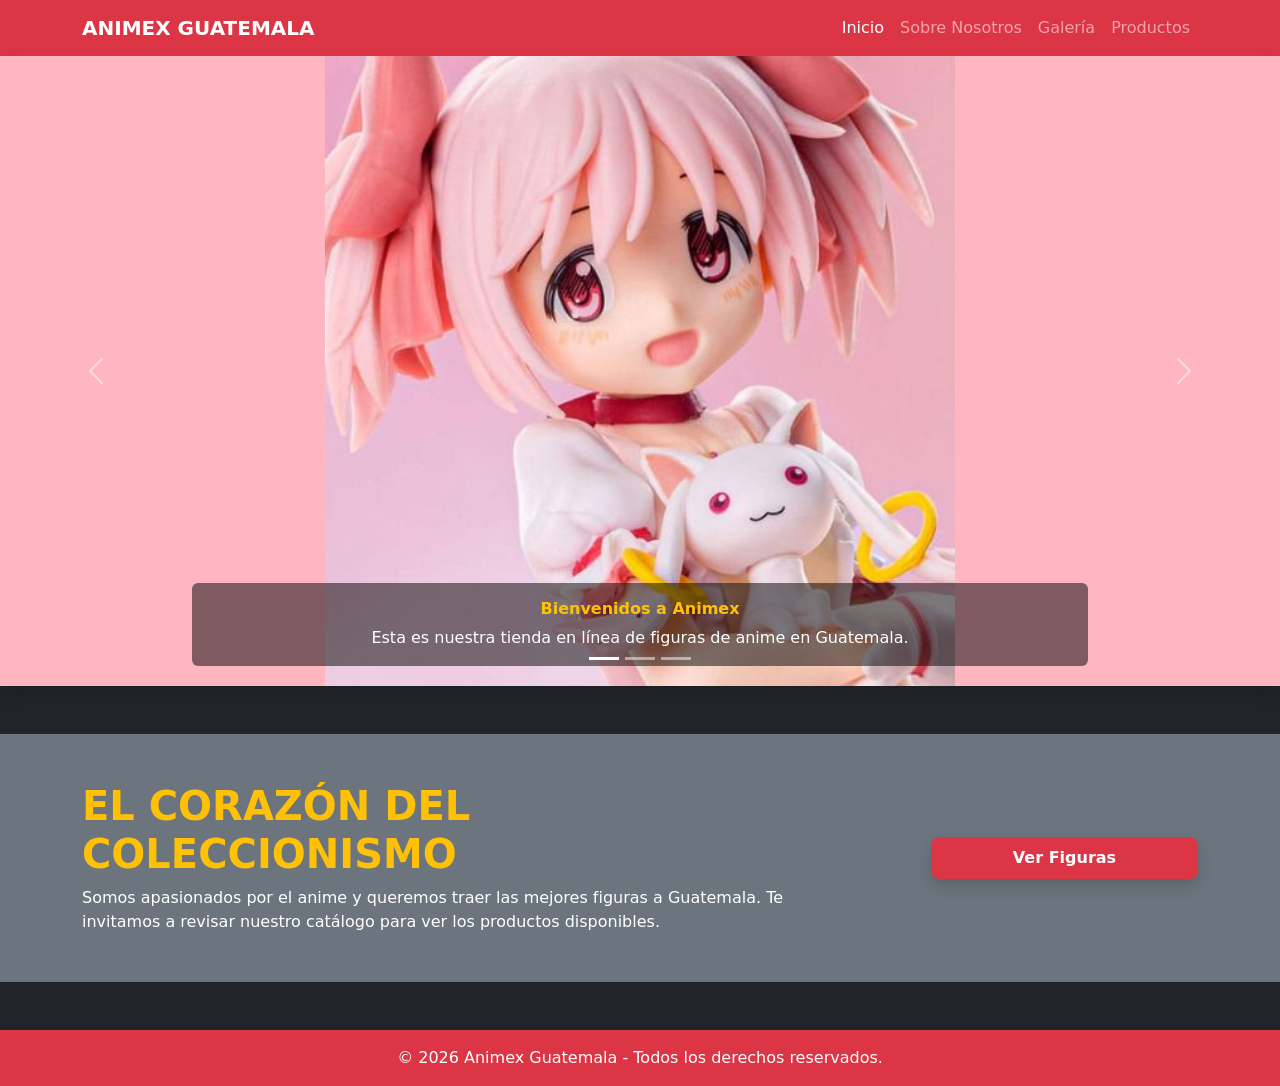
<file: index.html>
<!DOCTYPE html>
<html lang="es">
<head>
    <meta charset="UTF-8">
    <meta name="viewport" content="width=device-width, initial-scale=1.0">
    <title>Inicio - Animex Guatemala</title>
    <link href="https://cdn.jsdelivr.net/npm/bootstrap@5.3.0/dist/css/bootstrap.min.css" rel="stylesheet">
    <link rel="stylesheet" href="css/estilos.css">
</head>
<body class="bg-dark text-white">

    <nav class="navbar navbar-expand-lg navbar-dark bg-danger shadow">
        <div class="container">
            <a class="navbar-brand fw-bold" href="index.html">ANIMEX GUATEMALA</a>
            <button class="navbar-toggler" type="button" data-bs-toggle="collapse" data-bs-target="#navbarNav">
                <span class="navbar-toggler-icon"></span>
            </button>
            <div class="collapse navbar-collapse" id="navbarNav">
                <ul class="navbar-nav ms-auto">
                    <li class="nav-item">
                        <a class="nav-link active" href="index.html">Inicio</a>
                    </li>
                    <li class="nav-item">
                        <a class="nav-link" href="nosotros.html">Sobre Nosotros</a>
                    </li>
                    <li class="nav-item">
                        <a class="nav-link" href="galeria.html">Galería</a>
                    </li>
                    <li class="nav-item">
                        <a class="nav-link" href="productos.html">Productos</a>
                    </li>
                </ul>
            </div>
        </div>
    </nav>

    <div id="carruselInicio" class="carousel slide shadow" data-bs-ride="carousel">
        <div class="carousel-indicators">
            <button type="button" data-bs-target="#carruselInicio" data-bs-slide-to="0" class="active"></button>
            <button type="button" data-bs-target="#carruselInicio" data-bs-slide-to="1"></button>
            <button type="button" data-bs-target="#carruselInicio" data-bs-slide-to="2"></button>
        </div>
        <div class="carousel-inner">
            <div class="carousel-item active bg-rosado">
                <img src="imagenes/imagen4.jpg" class="d-block w-100" alt="Bienvenidos a Animex">
                <div class="carousel-caption bg-black bg-opacity-50 rounded p-2 p-md-3">
                    <h5 class="fw-bold text-warning h6 h5-md">Bienvenidos a Animex</h5>
                    <p class="d-none d-md-block mb-0">Esta es nuestra tienda en línea de figuras de anime en Guatemala.</p>
                </div>
            </div>
            <div class="carousel-item bg-blanco">
                <img src="imagenes/imagen5.jpg" class="d-block w-100" alt="Calidad Premium">
                <div class="carousel-caption bg-black bg-opacity-50 rounded p-2 p-md-3">
                    <h5 class="fw-bold text-warning h6 h5-md">Calidad Premium</h5>
                    <p class="d-none d-md-block mb-0">Traemos tus figuras favoritas originales con el mejor cuidado.</p>
                </div>
            </div>
            <div class="carousel-item bg-azul">
                <img src="imagenes/imagen6.jpg" class="d-block w-100" alt="Pasión Anime">
                <div class="carousel-caption bg-black bg-opacity-50 rounded p-2 p-md-3">
                    <h5 class="fw-bold text-warning h6 h5-md">Envíos a todo el País</h5>
                    <p class="d-none d-md-block mb-0">Haz tu pedido desde cualquier departamento y te llega seguro.</p>
                </div>
            </div>
        </div>
        <button class="carousel-control-prev" type="button" data-bs-target="#carruselInicio" data-bs-slide="prev">
            <span class="carousel-control-prev-icon"></span>
        </button>
        <button class="carousel-control-next" type="button" data-bs-target="#carruselInicio" data-bs-slide="next">
            <span class="carousel-control-next-icon"></span>
        </button>
    </div>

    <section class="bg-secondary text-white py-3 py-lg-5 my-4 my-lg-5">
        <div class="container text-center text-lg-start">
            <div class="row align-items-center g-4">
                <div class="col-lg-8">
                    <h2 class="display-6 fw-bold px-2 px-lg-0 text-uppercase text-warning h4 h2-lg">El Corazón del Coleccionismo</h2>
                    <p class="lead mb-0 px-2 px-lg-0 fs-6 fs-lg-5">
                        Somos apasionados por el anime y queremos traer las mejores figuras a Guatemala. Te invitamos a revisar nuestro catálogo para ver los productos disponibles.
                    </p>
                </div>
                <div class="col-lg-4 text-center text-lg-end">
                    <a href="galeria.html" class="btn btn-danger btn-lg w-75 w-lg-auto shadow fw-bold py-2 px-4 fs-6">Ver Figuras</a>
                </div>
            </div>
        </div>
    </section>

    <footer class="bg-danger text-white text-center py-3 mt-auto">
        <div class="container">
            <p class="mb-0 fs-7">&copy; 2026 Animex Guatemala - Todos los derechos reservados.</p>
        </div>
    </footer>

    <script src="https://cdn.jsdelivr.net/npm/bootstrap@5.3.0/dist/js/bootstrap.bundle.min.js"></script>
</body>
</html>
</file>
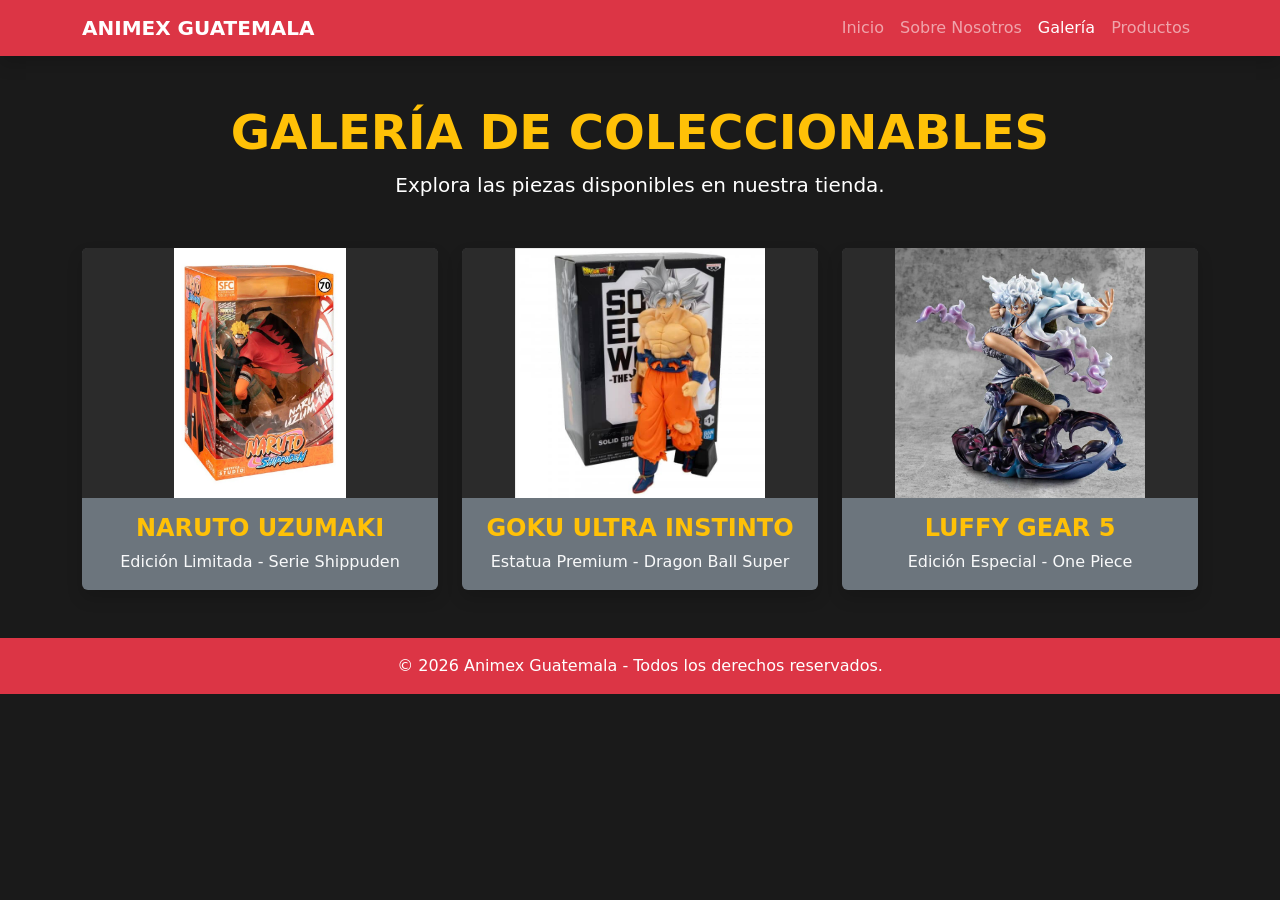
<file: galeria.html>
<!DOCTYPE html>
<html lang="es">
<head>
    <meta charset="UTF-8">
    <meta name="viewport" content="width=device-width, initial-scale=1.0">
    <title>Galería - Animex Guatemala</title>
    <link href="https://cdn.jsdelivr.net/npm/bootstrap@5.3.0/dist/css/bootstrap.min.css" rel="stylesheet">
    <link rel="stylesheet" href="css/estilos.css">
</head>
<body class="text-white">

    <nav class="navbar navbar-expand-lg navbar-dark bg-danger shadow">
        <div class="container">
            <a class="navbar-brand fw-bold" href="index.html">ANIMEX GUATEMALA</a>
            <button class="navbar-toggler" type="button" data-bs-toggle="collapse" data-bs-target="#navbarNav">
                <span class="navbar-toggler-icon"></span>
            </button>
            <div class="collapse navbar-collapse" id="navbarNav">
                <ul class="navbar-nav ms-auto">
                    <li class="nav-item">
                        <a class="nav-link" href="index.html">Inicio</a>
                    </li>
                    <li class="nav-item">
                        <a class="nav-link" href="nosotros.html">Sobre Nosotros</a>
                    </li>
                    <li class="nav-item">
                        <a class="nav-link active" href="galeria.html">Galería</a>
                    </li>
                    <li class="nav-item">
                        <a class="nav-link" href="productos.html">Productos</a>
                    </li>
                </ul>
            </div>
        </div>
    </nav>

    <div class="container py-4 py-lg-5">
        <div class="text-center mb-5">
            <h1 class="display-5 fw-bold text-uppercase text-warning">Galería de Coleccionables</h1>
            <p class="lead">Explora las piezas disponibles en nuestra tienda.</p>
        </div>

        <div class="row g-4">
            <div class="col-sm-6 col-md-4">
                <div class="card bg-secondary text-white h-100 border-0 shadow">
                    <img src="imagenes/imagen1.jpg" class="card-img-top galeria-img" alt="Naruto Uzumaki">
                    <div class="card-body text-center">
                        <h3 class="card-title text-uppercase">Naruto Uzumaki</h3>
                        <p class="card-text text-light">Edición Limitada - Serie Shippuden</p>
                    </div>
                </div>
            </div>

            <div class="col-sm-6 col-md-4">
                <div class="card bg-secondary text-white h-100 border-0 shadow">
                    <img src="imagenes/imagen3.jpg" class="card-img-top galeria-img" alt="Goku Ultra Instinto">
                    <div class="card-body text-center">
                        <h3 class="card-title text-uppercase">Goku Ultra Instinto</h3>
                        <p class="card-text text-light">Estatua Premium - Dragon Ball Super</p>
                    </div>
                </div>
            </div>

            <div class="col-sm-6 col-md-4">
                <div class="card bg-secondary text-white h-100 border-0 shadow">
                    <img src="imagenes/imagen2.jpg" class="card-img-top galeria-img" alt="Luffy Gear 5">
                    <div class="card-body text-center">
                        <h3 class="card-title text-uppercase">Luffy Gear 5</h3>
                        <p class="card-text text-light">Edición Especial - One Piece</p>
                    </div>
                </div>
            </div>
        </div>
    </div>

    <footer class="bg-danger text-white text-center py-3 mt-auto">
        <div class="container">
            <p class="mb-0 fs-7">&copy; 2026 Animex Guatemala - Todos los derechos reservados.</p>
        </div>
    </footer>

    <script src="https://cdn.jsdelivr.net/npm/bootstrap@5.3.0/dist/js/bootstrap.bundle.min.js"></script>
</body>
</html>
</file>
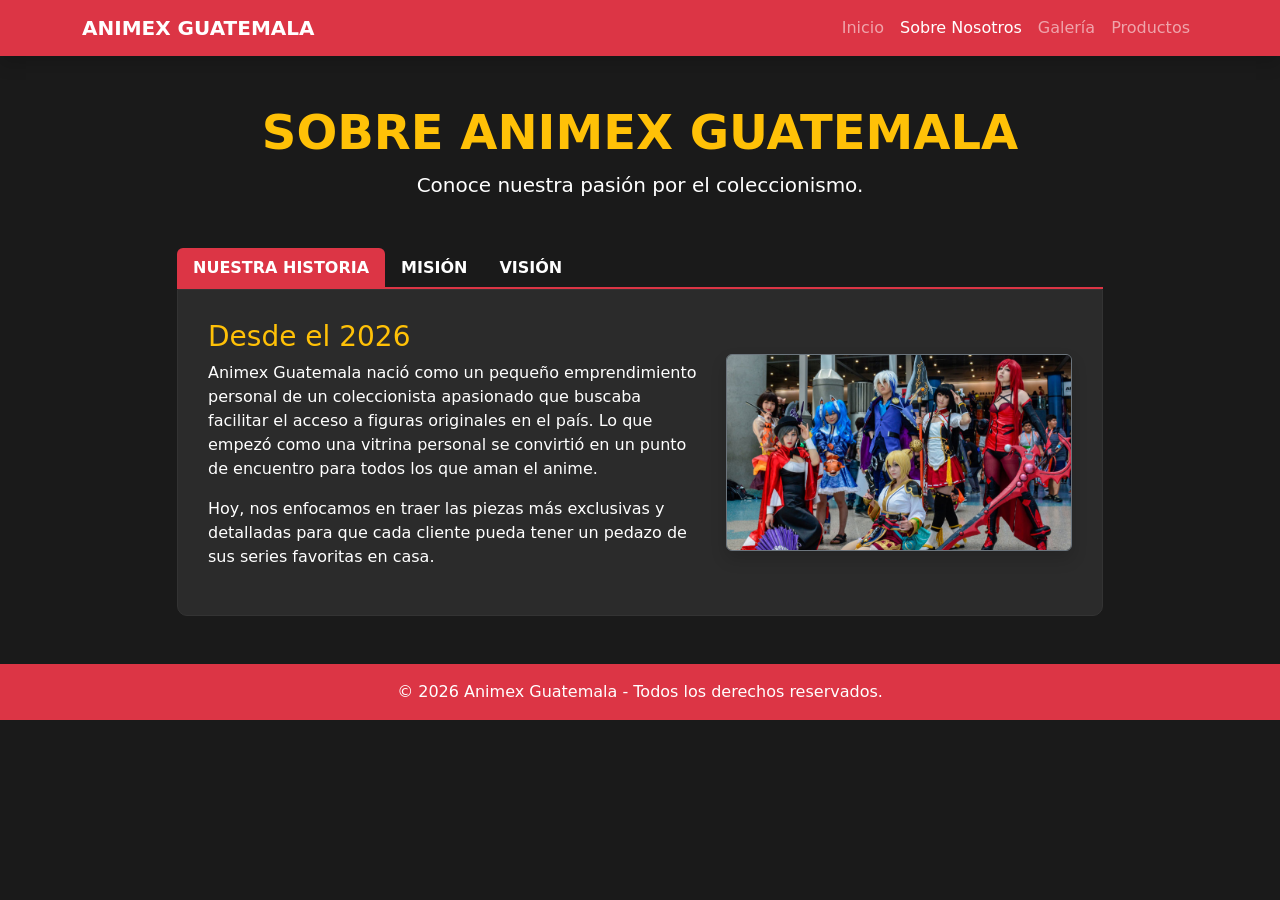
<file: nosotros.html>
<!DOCTYPE html>
<html lang="es">
<head>
    <meta charset="UTF-8">
    <meta name="viewport" content="width=device-width, initial-scale=1.0">
    <title>Nosotros - Animex Guatemala</title>
    <link href="https://cdn.jsdelivr.net/npm/bootstrap@5.3.0/dist/css/bootstrap.min.css" rel="stylesheet">
    <link rel="stylesheet" href="css/estilos.css">
</head>
<body class="text-white">

    <nav class="navbar navbar-expand-lg navbar-dark bg-danger shadow">
        <div class="container">
            <a class="navbar-brand fw-bold" href="index.html">ANIMEX GUATEMALA</a>
            <button class="navbar-toggler" type="button" data-bs-toggle="collapse" data-bs-target="#navbarNav">
                <span class="navbar-toggler-icon"></span>
            </button>
            <div class="collapse navbar-collapse" id="navbarNav">
                <ul class="navbar-nav ms-auto">
                    <li class="nav-item">
                        <a class="nav-link" href="index.html">Inicio</a>
                    </li>
                    <li class="nav-item">
                        <a class="nav-link active" href="nosotros.html">Sobre Nosotros</a>
                    </li>
                    <li class="nav-item">
                        <a class="nav-link" href="galeria.html">Galería</a>
                    </li>
                    <li class="nav-item">
                        <a class="nav-link" href="productos.html">Productos</a>
                    </li>
                </ul>
            </div>
        </div>
    </nav>

    <div class="container py-5">
        <div class="text-center mb-5">
            <h1 class="display-5 fw-bold text-uppercase text-warning">Sobre Animex Guatemala</h1>
            <p class="lead">Conoce nuestra pasión por el coleccionismo.</p>
        </div>

        <div class="row justify-content-center">
            <div class="col-lg-10">
                <ul class="nav nav-tabs" id="myTab" role="tablist">
                    <li class="nav-item" role="presentation">
                        <button class="nav-link active" id="historia-tab" data-bs-toggle="tab" data-bs-target="#historia" type="button" role="tab">Nuestra Historia</button>
                    </li>
                    <li class="nav-item" role="presentation">
                        <button class="nav-link" id="mision-tab" data-bs-toggle="tab" data-bs-target="#mision" type="button" role="tab">Misión</button>
                    </li>
                    <li class="nav-item" role="presentation">
                        <button class="nav-link" id="vision-tab" data-bs-toggle="tab" data-bs-target="#vision" type="button" role="tab">Visión</button>
                    </li>
                </ul>
                
                <div class="tab-content" id="myTabContent">
                    <div class="tab-pane fade show active" id="historia" role="tabpanel">
                        <div class="row align-items-center">
                            <div class="col-md-7">
                                <h3 class="text-warning">Desde el 2026</h3>
                                <p>Animex Guatemala nació como un pequeño emprendimiento personal de un coleccionista apasionado que buscaba facilitar el acceso a figuras originales en el país. Lo que empezó como una vitrina personal se convirtió en un punto de encuentro para todos los que aman el anime.</p>
                                <p>Hoy, nos enfocamos en traer las piezas más exclusivas y detalladas para que cada cliente pueda tener un pedazo de sus series favoritas en casa.</p>
                            </div>
                            <div class="col-md-5">
                                <img src="imagenes/imagen7.jpg" class="img-fluid rounded shadow border border-secondary" alt="Nuestra Historia">
                            </div>
                        </div>
                    </div>
                    
                    <div class="tab-pane fade" id="mision" role="tabpanel">
                        <h3 class="text-warning">Misión</h3>
                        <p class="fs-5">Proveer a los coleccionistas guatemaltecos figuras de la más alta calidad, garantizando la autenticidad de cada producto y ofreciendo un servicio personalizado que entienda la pasión detrás de cada compra.</p>
                    </div>
                    
                    <div class="tab-pane fade" id="vision" role="tabpanel">
                        <h3 class="text-warning">Visión</h3>
                        <p class="fs-5">Convertirnos en la tienda de referencia para el coleccionismo de anime en Guatemala, expandiendo nuestro inventario a todas las series populares y creando una comunidad sólida de fans en todo el territorio nacional.</p>
                    </div>
                </div>
            </div>
        </div>
    </div>

    <footer class="bg-danger text-white text-center py-3 mt-auto">
        <div class="container">
            <p class="mb-0 fs-7">&copy; 2026 Animex Guatemala - Todos los derechos reservados.</p>
        </div>
    </footer>

    <script src="https://cdn.jsdelivr.net/npm/bootstrap@5.3.0/dist/js/bootstrap.bundle.min.js"></script>
</body>
</html>
</file>
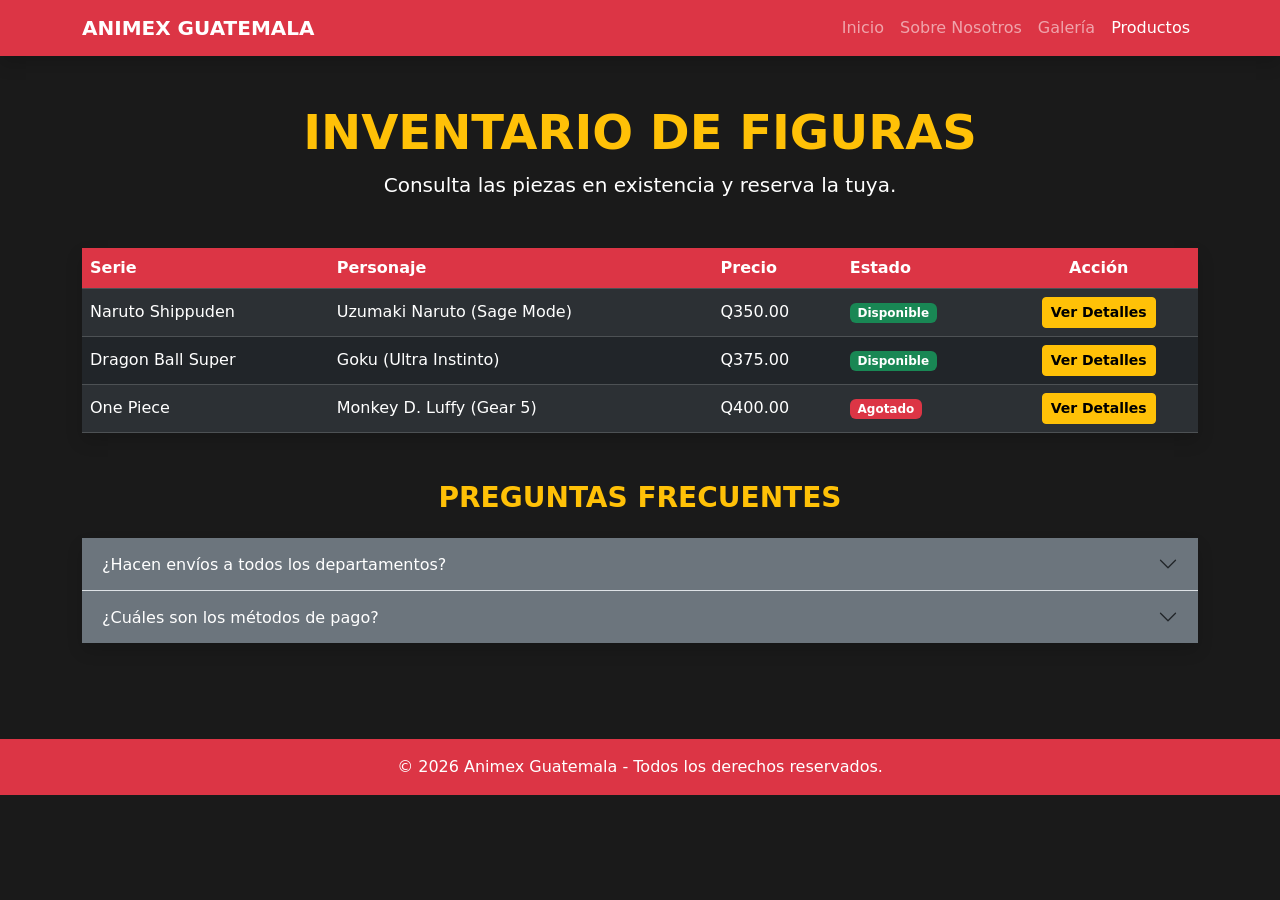
<file: productos.html>
<!DOCTYPE html>
<html lang="es">
<head>
    <meta charset="UTF-8">
    <meta name="viewport" content="width=device-width, initial-scale=1.0">
    <title>Productos - Animex Guatemala</title>
    <link href="https://cdn.jsdelivr.net/npm/bootstrap@5.3.0/dist/css/bootstrap.min.css" rel="stylesheet">
    <link rel="stylesheet" href="css/estilos.css">
</head>
<body class="text-white">

    <nav class="navbar navbar-expand-lg navbar-dark bg-danger shadow">
        <div class="container">
            <a class="navbar-brand fw-bold" href="index.html">ANIMEX GUATEMALA</a>
            <button class="navbar-toggler" type="button" data-bs-toggle="collapse" data-bs-target="#navbarNav">
                <span class="navbar-toggler-icon"></span>
            </button>
            <div class="collapse navbar-collapse" id="navbarNav">
                <ul class="navbar-nav ms-auto">
                    <li class="nav-item">
                        <a class="nav-link" href="index.html">Inicio</a>
                    </li>
                    <li class="nav-item">
                        <a class="nav-link" href="nosotros.html">Sobre Nosotros</a>
                    </li>
                    <li class="nav-item">
                        <a class="nav-link" href="galeria.html">Galería</a>
                    </li>
                    <li class="nav-item">
                        <a class="nav-link active" href="productos.html">Productos</a>
                    </li>
                </ul>
            </div>
        </div>
    </nav>

    <div class="container py-4 py-lg-5">
        <div class="text-center mb-5">
            <h1 class="display-5 fw-bold text-uppercase text-warning">Inventario de Figuras</h1>
            <p class="lead">Consulta las piezas en existencia y reserva la tuya.</p>
        </div>

        <div class="table-responsive shadow mb-5">
            <table class="table table-dark table-striped table-hover mb-0 tabla-productos">
                <thead>
                    <tr>
                        <th>Serie</th>
                        <th>Personaje</th>
                        <th>Precio</th>
                        <th>Estado</th>
                        <th class="text-center">Acción</th>
                    </tr>
                </thead>
                <tbody>
                    <tr>
                        <td>Naruto Shippuden</td>
                        <td>Uzumaki Naruto (Sage Mode)</td>
                        <td>Q350.00</td>
                        <td><span class="badge bg-success">Disponible</span></td>
                        <td class="text-center">
                            <button class="btn btn-warning btn-sm fw-bold" onclick="verInfo('Naruto Uzumaki', 'Q350.00', 'Disponible')">Ver Detalles</button>
                        </td>
                    </tr>
                    <tr>
                        <td>Dragon Ball Super</td>
                        <td>Goku (Ultra Instinto)</td>
                        <td>Q375.00</td>
                        <td><span class="badge bg-success">Disponible</span></td>
                        <td class="text-center">
                            <button class="btn btn-warning btn-sm fw-bold" onclick="verInfo('Goku Ultra Instinto', 'Q375.00', 'Disponible')">Ver Detalles</button>
                        </td>
                    </tr>
                    <tr>
                        <td>One Piece</td>
                        <td>Monkey D. Luffy (Gear 5)</td>
                        <td>Q400.00</td>
                        <td><span class="badge bg-danger">Agotado</span></td>
                        <td class="text-center">
                            <button class="btn btn-warning btn-sm fw-bold" onclick="verInfo('Luffy Gear 5', 'Q400.00', 'Agotado')">Ver Detalles</button>
                        </td>
                    </tr>
                </tbody>
            </table>
        </div>

        <div class="my-5">
            <h2 class="h3 fw-bold text-warning text-uppercase mb-4 text-center">Preguntas Frecuentes</h2>
            <div class="accordion accordion-flush shadow rounded" id="acordeonPreguntas">
                <div class="accordion-item bg-secondary text-white">
                    <h2 class="accordion-header">
                        <button class="accordion-button collapsed bg-secondary text-white" type="button" data-bs-toggle="collapse" data-bs-target="#pregunta1">
                            ¿Hacen envíos a todos los departamentos?
                        </button>
                    </h2>
                    <div id="pregunta1" class="accordion-collapse collapse" data-bs-parent="#acordeonPreguntas">
                        <div class="accordion-body">
                            Sí, realizamos envíos seguros a toda Guatemala por medio de agencias de carga locales confiables directamente hasta tu domicilio.
                        </div>
                    </div>
                </div>
                <div class="accordion-item bg-secondary text-white">
                    <h2 class="accordion-header">
                        <button class="accordion-button collapsed bg-secondary text-white" type="button" data-bs-toggle="collapse" data-bs-target="#pregunta2">
                            ¿Cuáles son los métodos de pago?
                        </button>
                    </h2>
                    <div id="pregunta2" class="accordion-collapse collapse" data-bs-parent="#acordeonPreguntas">
                        <div class="accordion-body">
                            Aceptamos transferencia bancaria, depósito monetario y pago en efectivo al momento de recibir tu figura si te encuentras en el perímetro de la ciudad.
                        </div>
                    </div>
                </div>
            </div>
        </div>
    </div>

    <div class="modal fade" id="modalDetalles" tabindex="-1" aria-hidden="true">
        <div class="modal-dialog modal-dialog-centered">
            <div class="modal-content">
                <div class="modal-header border-bottom border-secondary">
                    <h5 class="modal-title fw-bold text-warning" id="modalTitulo">Detalles del Producto</h5>
                    <button type="button" class="btn-close btn-close-white" data-bs-dismiss="modal" aria-label="Close"></button>
                </div>
                <div class="modal-body">
                    <p><strong>Figura:</strong> <span id="detallesNombre"></span></p>
                    <p><strong>Precio Estimado:</strong> <span id="detallesPrecio"></span></p>
                    <p><strong>Disponibilidad:</strong> <span id="detallesEstado"></span></p>
                    <p class="mb-0 mt-3 text-light text-opacity-75">Las piezas son originales y vienen en sus cajas de fábrica debidamente selladas.</p>
                </div>
                <div class="modal-footer border-top border-secondary">
                    <button type="button" class="btn btn-danger" data-bs-dismiss="modal">Cerrar</button>
                </div>
            </div>
        </div>
    </div>

    <footer class="bg-danger text-white text-center py-3 mt-auto">
        <div class="container">
            <p class="mb-0 fs-7">&copy; 2026 Animex Guatemala - Todos los derechos reservados.</p>
        </div>
    </footer>

    <script src="https://cdn.jsdelivr.net/npm/bootstrap@5.3.0/dist/js/bootstrap.bundle.min.js"></script>
    <script src="js/funciones.js"></script>
</body>
</html>
</file>
<file: css/estilos.css>
body {
    background-color: #1a1a1a;
}

.carousel-inner {
    max-height: 70vh;
    background-color: #1a1a1a;
}
.carousel-item img {
    width: 100%;
    height: 70vh;
    object-fit: contain;
    object-position: center;
}
.bg-rosado {
    background-color: #ffb6c1 !important;
}
.bg-blanco {
    background-color: #ffffff !important;
}
.bg-azul {
    background-color: #00d2ff !important;
}

@media (max-width: 767.98px) {
    .carousel-inner, .carousel-item img {
        height: 40vh;
    }
    .carousel-caption {
        display: block !important;
        font-size: 0.8rem;
        padding: 5px;
        background: rgba(0,0,0,0.7);
    }
}

.galeria-img {
    height: 250px;
    object-fit: contain;
    background-color: #2b2b2b;
    width: 100%;
}
.card-title {
    font-size: 1.5rem;
    font-weight: bold;
    color: #ffc107;
}

.tabla-productos th {
    background-color: #dc3545 !important;
    color: white;
}
.tabla-productos td {
    vertical-align: middle;
}
.accordion-button:not(.collapsed) {
    background-color: #bb2d3b;
    color: white;
}
.accordion-button:focus {
    box-shadow: 0 0 0 0.25rem rgba(220, 53, 69, 0.25);
    border-color: #dc3545;
}
.modal-content {
    background-color: #2b2b2b;
    color: white;
    border: 2px solid #dc3545;
}
.nav-tabs {
    border-bottom: 2px solid #dc3545;
}
.nav-tabs .nav-link {
    color: white;
    border: none;
    font-weight: bold;
    text-transform: uppercase;
}
.nav-tabs .nav-link.active {
    background-color: #dc3545;
    color: white;
    border: none;
}
.tab-content {
    background-color: #2b2b2b;
    padding: 30px;
    border-radius: 0 0 10px 10px;
    border: 1px solid #333;
}
</file>
